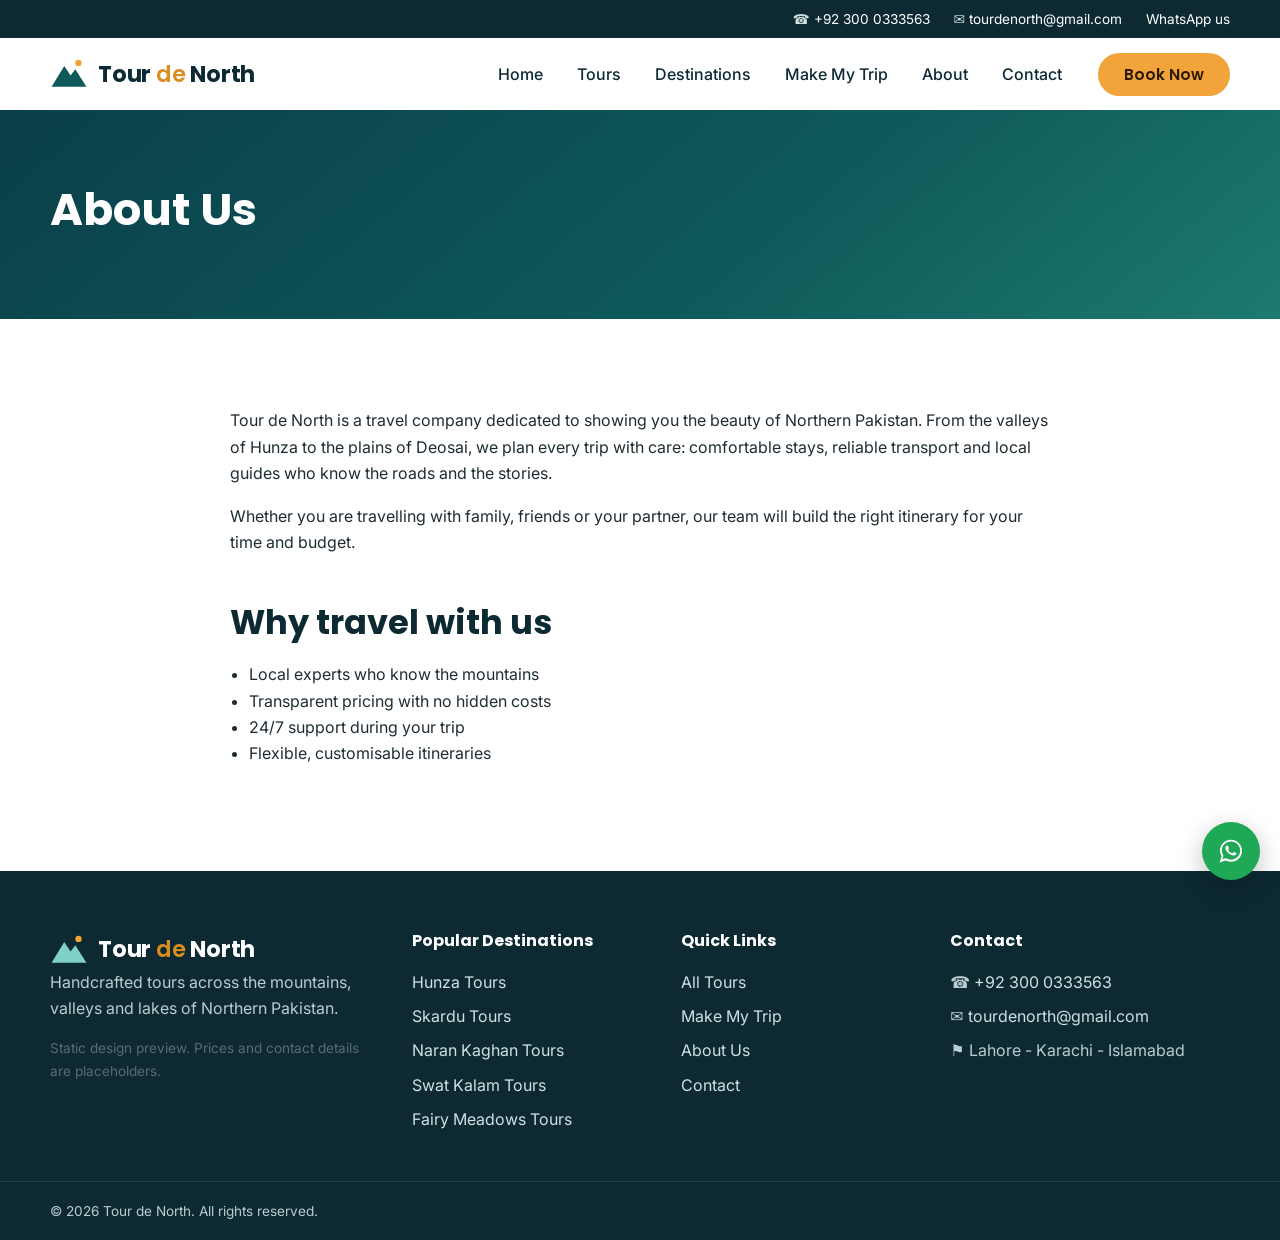
<file: about.html>
<!doctype html>
<html lang="en">
<head>
<meta charset="utf-8">
<meta name="viewport" content="width=device-width, initial-scale=1">
<title>About Us | Tour de North</title>
<meta name="description" content="Tour de North: handcrafted tours across Northern Pakistan.">
<link rel="preconnect" href="https://fonts.googleapis.com">
<link rel="preconnect" href="https://fonts.gstatic.com" crossorigin>
<link rel="stylesheet" href="https://fonts.googleapis.com/css2?family=Inter:wght@400;500;600&family=Poppins:wght@500;600;700&display=swap">
<link rel="stylesheet" href="style.css">
</head>
<body>
<div class="topbar"><div class="container topbar-in">
<span class="topbar-item">&#9742; <a href="tel:+923000000000" data-tel><span data-phone>+92 300 0000000</span></a></span>
<span class="topbar-item hide-sm">&#9993; <a href="mailto:info@example.com" data-email>info@example.com</a></span>
<span class="topbar-item"><a data-wa href="https://wa.me/923000000000" target="_blank" rel="noopener">WhatsApp us</a></span>
</div></div>
<header class="site-header" id="top"><div class="container header-in">
<a class="brand" href="index.html" aria-label="Tour de North"><svg class="brand-mark" viewBox="0 0 48 48" aria-hidden="true"><path d="M2 40 18 14l8 12 6-8 14 22z" fill="currentColor"/><circle cx="36" cy="10" r="4" fill="#f2a33a"/></svg><span class="brand-name">Tour <em>de</em> North</span></a>
<button class="nav-toggle" aria-expanded="false" aria-controls="primary-nav" aria-label="Menu"><span></span><span></span><span></span></button>
<nav class="primary-nav" id="primary-nav" aria-label="Primary">
<ul class="menu">
<li><a href="index.html">Home</a></li>
<li><a href="tours.html">Tours</a></li>
<li><a href="index.html#destinations">Destinations</a></li>
<li><a href="make-my-trip.html">Make My Trip</a></li>
<li><a href="about.html">About</a></li>
<li><a href="contact.html">Contact</a></li>
</ul>
<a class="btn btn-accent nav-cta" href="make-my-trip.html">Book Now</a>
</nav></div></header>

<section class="page-hero"><div class="container"><h1>About Us</h1></div></section>
<main id="main" class="section"><div class="container narrow"><div class="entry">
<p>Tour de North is a travel company dedicated to showing you the beauty of Northern Pakistan. From the valleys of Hunza to the plains of Deosai, we plan every trip with care: comfortable stays, reliable transport and local guides who know the roads and the stories.</p>
<p>Whether you are travelling with family, friends or your partner, our team will build the right itinerary for your time and budget.</p>
<h2>Why travel with us</h2>
<ul><li>Local experts who know the mountains</li><li>Transparent pricing with no hidden costs</li><li>24/7 support during your trip</li><li>Flexible, customisable itineraries</li></ul>
</div></div></main>
<footer class="site-footer">
<div class="container footer-grid">
<div><div class="brand brand-light"><svg class="brand-mark" viewBox="0 0 48 48" aria-hidden="true"><path d="M2 40 18 14l8 12 6-8 14 22z" fill="currentColor"/><circle cx="36" cy="10" r="4" fill="#f2a33a"/></svg><span class="brand-name">Tour <em>de</em> North</span></div>
<p>Handcrafted tours across the mountains, valleys and lakes of Northern Pakistan.</p>
<p class="tdn-small">Static design preview. Prices and contact details are placeholders.</p></div>
<div><h4>Popular Destinations</h4><ul class="flist"><li><a href="tours.html?tour_destination=Hunza">Hunza Tours</a></li><li><a href="tours.html?tour_destination=Skardu">Skardu Tours</a></li><li><a href="tours.html?tour_destination=Naran%20Kaghan">Naran Kaghan Tours</a></li><li><a href="tours.html?tour_destination=Swat%20Kalam">Swat Kalam Tours</a></li><li><a href="tours.html?tour_destination=Fairy%20Meadows">Fairy Meadows Tours</a></li></ul></div>
<div><h4>Quick Links</h4><ul class="flist">
<li><a href="tours.html">All Tours</a></li>
<li><a href="make-my-trip.html">Make My Trip</a></li>
<li><a href="about.html">About Us</a></li>
<li><a href="contact.html">Contact</a></li></ul></div>
<div><h4>Contact</h4><ul class="flist">
<li>&#9742; <a href="tel:+923000000000" data-tel><span data-phone>+92 300 0000000</span></a></li>
<li>&#9993; <a href="mailto:info@example.com" data-email>info@example.com</a></li>
<li>&#9873; Lahore - Karachi - Islamabad</li></ul></div>
</div>
<div class="footer-bar"><div class="container"><span>&copy; 2026 Tour de North. All rights reserved.</span></div></div>
</footer>
<a class="wa-float" data-wa href="https://wa.me/923000000000?text=Hello%20Tour%20de%20North%2C%20I%20need%20help%20planning%20a%20trip." target="_blank" rel="noopener" aria-label="WhatsApp"><svg viewBox="0 0 32 32" width="28" height="28" aria-hidden="true"><path fill="#fff" d="M16 3C9 3 3.4 8.6 3.4 15.5c0 2.4.7 4.7 1.9 6.6L3 29l7.1-2.2c1.8 1 3.8 1.5 5.9 1.5 7 0 12.6-5.6 12.6-12.6S23 3 16 3zm0 22.9c-1.9 0-3.7-.5-5.3-1.5l-.4-.2-4.2 1.3 1.4-4.1-.3-.4c-1.1-1.7-1.7-3.6-1.7-5.6C5.500 9.700 10.200 5.100 16 5.100s10.500 4.700 10.500 10.400S21.800 25.900 16 25.900zm5.800-7.800c-.3-.2-1.900-.9-2.200-1s-.5-.2-.7.200-.8 1-1 1.200-.4.200-.7.100c-1.900-.9-3.100-1.700-4.400-3.800-.3-.6.300-.5.900-1.700.1-.2 0-.4 0-.5l-1-2.300c-.3-.6-.5-.5-.7-.5h-.6c-.2 0-.5.100-.8.400s-1 1-1 2.500 1.100 2.900 1.200 3.100c.2.200 2.100 3.300 5.200 4.600 1.900.8 2.700.9 3.600.8.600-.1 1.900-.8 2.200-1.500s.3-1.400.2-1.500c-.1-.2-.3-.2-.6-.4z"/></svg></a>
<script src="config.js"></script>
<script src="preview.js"></script>
</body>
</html>
</file>
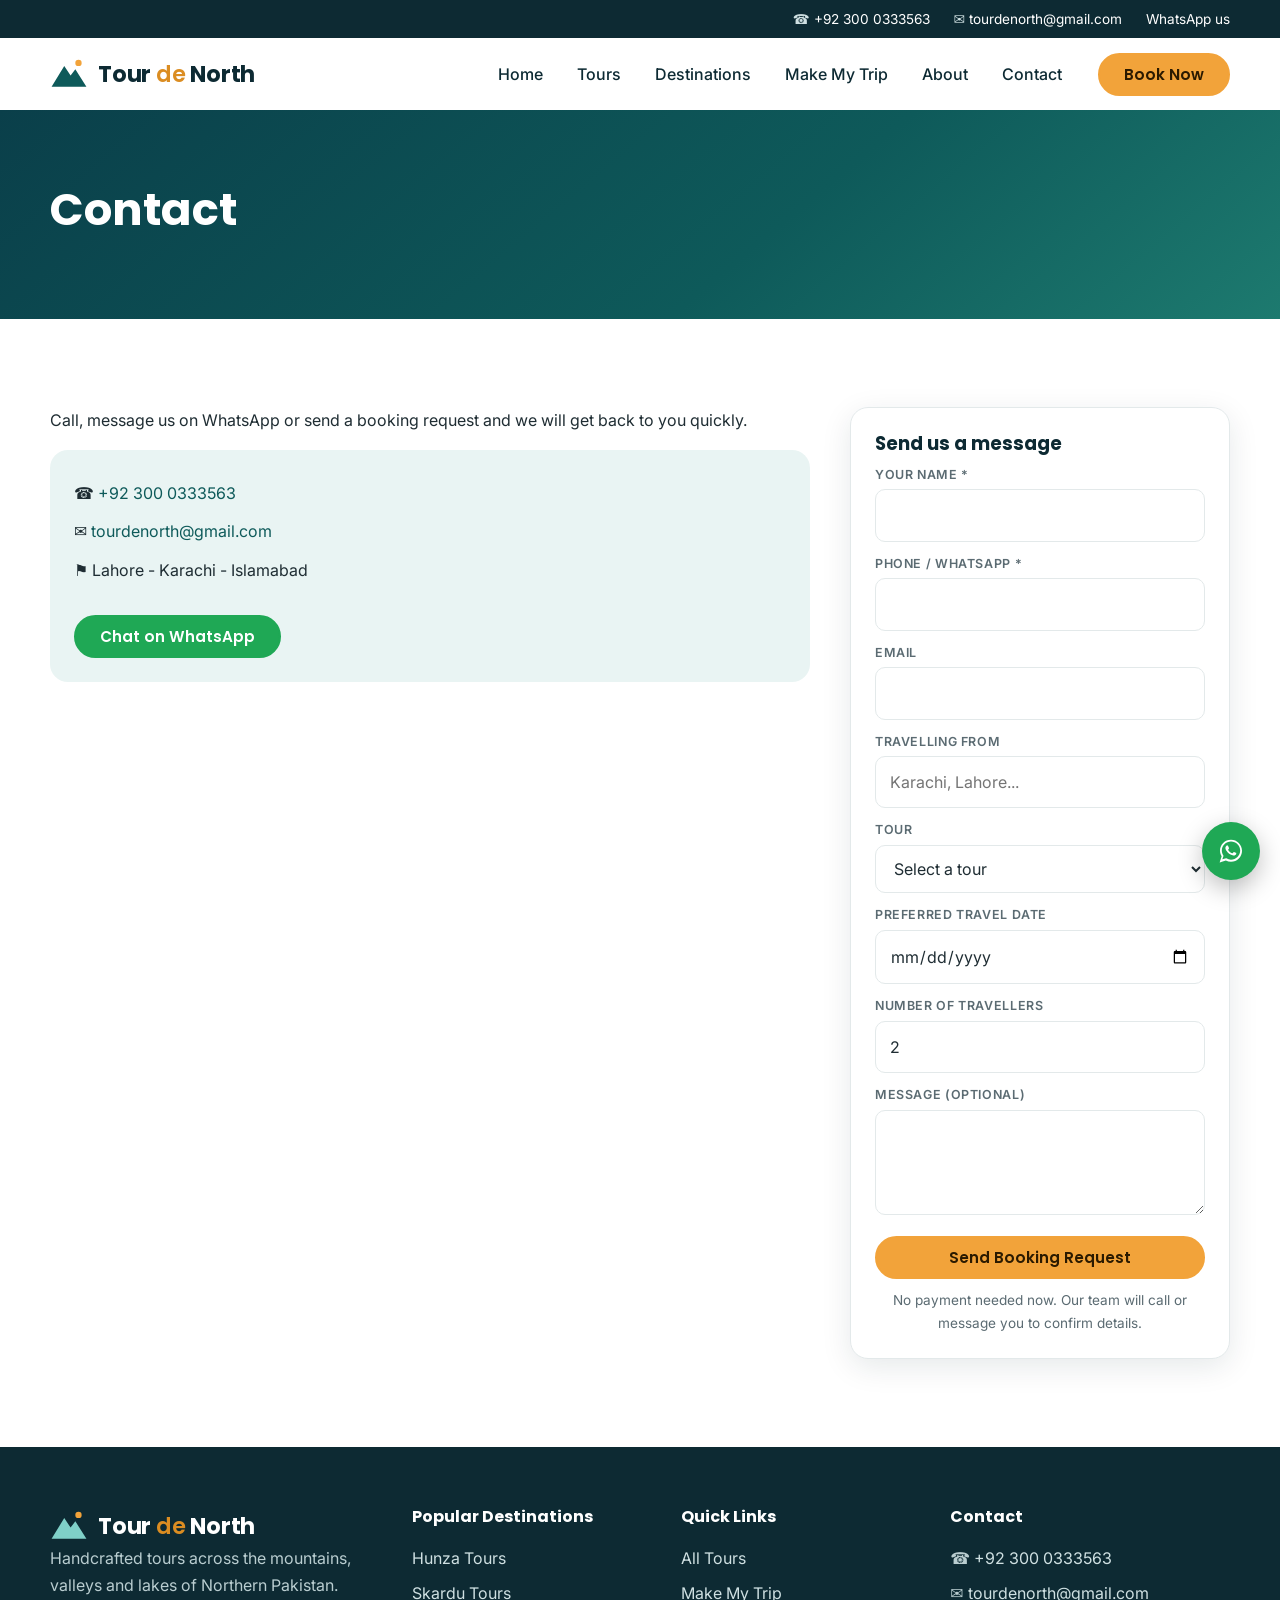
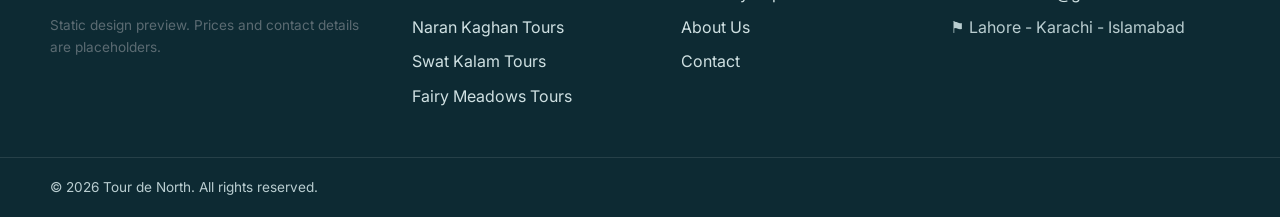
<file: contact.html>
<!doctype html>
<html lang="en">
<head>
<meta charset="utf-8">
<meta name="viewport" content="width=device-width, initial-scale=1">
<title>Contact | Tour de North</title>
<meta name="description" content="Tour de North: handcrafted tours across Northern Pakistan.">
<link rel="preconnect" href="https://fonts.googleapis.com">
<link rel="preconnect" href="https://fonts.gstatic.com" crossorigin>
<link rel="stylesheet" href="https://fonts.googleapis.com/css2?family=Inter:wght@400;500;600&family=Poppins:wght@500;600;700&display=swap">
<link rel="stylesheet" href="style.css">
</head>
<body>
<div class="topbar"><div class="container topbar-in">
<span class="topbar-item">&#9742; <a href="tel:+923000000000" data-tel><span data-phone>+92 300 0000000</span></a></span>
<span class="topbar-item hide-sm">&#9993; <a href="mailto:info@example.com" data-email>info@example.com</a></span>
<span class="topbar-item"><a data-wa href="https://wa.me/923000000000" target="_blank" rel="noopener">WhatsApp us</a></span>
</div></div>
<header class="site-header" id="top"><div class="container header-in">
<a class="brand" href="index.html" aria-label="Tour de North"><svg class="brand-mark" viewBox="0 0 48 48" aria-hidden="true"><path d="M2 40 18 14l8 12 6-8 14 22z" fill="currentColor"/><circle cx="36" cy="10" r="4" fill="#f2a33a"/></svg><span class="brand-name">Tour <em>de</em> North</span></a>
<button class="nav-toggle" aria-expanded="false" aria-controls="primary-nav" aria-label="Menu"><span></span><span></span><span></span></button>
<nav class="primary-nav" id="primary-nav" aria-label="Primary">
<ul class="menu">
<li><a href="index.html">Home</a></li>
<li><a href="tours.html">Tours</a></li>
<li><a href="index.html#destinations">Destinations</a></li>
<li><a href="make-my-trip.html">Make My Trip</a></li>
<li><a href="about.html">About</a></li>
<li><a href="contact.html">Contact</a></li>
</ul>
<a class="btn btn-accent nav-cta" href="make-my-trip.html">Book Now</a>
</nav></div></header>

<section class="page-hero"><div class="container"><h1>Contact</h1></div></section>
<main id="main" class="section"><div class="container tour-layout">
<div class="tour-main"><div class="entry"><p>Call, message us on WhatsApp or send a booking request and we will get back to you quickly.</p></div>
<div class="side-card"><ul class="contact-list">
<li>&#9742; <a href="tel:+923000000000" data-tel><span data-phone>+92 300 0000000</span></a></li>
<li>&#9993; <a href="mailto:info@example.com" data-email>info@example.com</a></li>
<li>&#9873; Lahore - Karachi - Islamabad</li></ul>
<a class="btn btn-wa" data-wa href="https://wa.me/923000000000" target="_blank" rel="noopener">Chat on WhatsApp</a></div></div>
<aside class="tour-side"><div class="book-box"><h3>Send us a message</h3><form class="tdn-form" id="inquiry" name="booking">
<p class="tdn-hp"><label>Do not fill this: <input name="bot-field"></label></p>
<div class="tdn-row">
<label><span>Your name *</span><input type="text" name="name" required autocomplete="name"></label>
<label><span>Phone / WhatsApp *</span><input type="tel" name="phone" required autocomplete="tel"></label>
</div>
<div class="tdn-row">
<label><span>Email</span><input type="email" name="email" autocomplete="email"></label>
<label><span>Travelling from</span><input type="text" name="from" placeholder="Karachi, Lahore..."></label>
</div>
<div class="tdn-row">
<label><span>Tour</span><select name="tour"><option value="">Select a tour</option><option>Hunza Valley Escape</option><option>Skardu and Deosai Adventure</option><option>Naran Kaghan Getaway</option><option>Swat Kalam Retreat</option><option>Fairy Meadows Trek</option><option>Hunza Honeymoon Special</option></select></label>
<label><span>Preferred travel date</span><input type="date" name="date" class="tdn-date"></label>
</div>
<div class="tdn-row">
<label><span>Number of travellers</span><input type="number" name="travellers" min="1" max="100" value="2"></label>
<span></span>
</div>
<label class="tdn-block"><span>Message (optional)</span><textarea name="message" rows="3"></textarea></label>
<button type="submit" class="btn btn-accent btn-block">Send Booking Request</button>
<p class="tdn-small">No payment needed now. Our team will call or message you to confirm details.</p>
</form></div></aside>
</div></main>
<footer class="site-footer">
<div class="container footer-grid">
<div><div class="brand brand-light"><svg class="brand-mark" viewBox="0 0 48 48" aria-hidden="true"><path d="M2 40 18 14l8 12 6-8 14 22z" fill="currentColor"/><circle cx="36" cy="10" r="4" fill="#f2a33a"/></svg><span class="brand-name">Tour <em>de</em> North</span></div>
<p>Handcrafted tours across the mountains, valleys and lakes of Northern Pakistan.</p>
<p class="tdn-small">Static design preview. Prices and contact details are placeholders.</p></div>
<div><h4>Popular Destinations</h4><ul class="flist"><li><a href="tours.html?tour_destination=Hunza">Hunza Tours</a></li><li><a href="tours.html?tour_destination=Skardu">Skardu Tours</a></li><li><a href="tours.html?tour_destination=Naran%20Kaghan">Naran Kaghan Tours</a></li><li><a href="tours.html?tour_destination=Swat%20Kalam">Swat Kalam Tours</a></li><li><a href="tours.html?tour_destination=Fairy%20Meadows">Fairy Meadows Tours</a></li></ul></div>
<div><h4>Quick Links</h4><ul class="flist">
<li><a href="tours.html">All Tours</a></li>
<li><a href="make-my-trip.html">Make My Trip</a></li>
<li><a href="about.html">About Us</a></li>
<li><a href="contact.html">Contact</a></li></ul></div>
<div><h4>Contact</h4><ul class="flist">
<li>&#9742; <a href="tel:+923000000000" data-tel><span data-phone>+92 300 0000000</span></a></li>
<li>&#9993; <a href="mailto:info@example.com" data-email>info@example.com</a></li>
<li>&#9873; Lahore - Karachi - Islamabad</li></ul></div>
</div>
<div class="footer-bar"><div class="container"><span>&copy; 2026 Tour de North. All rights reserved.</span></div></div>
</footer>
<a class="wa-float" data-wa href="https://wa.me/923000000000?text=Hello%20Tour%20de%20North%2C%20I%20need%20help%20planning%20a%20trip." target="_blank" rel="noopener" aria-label="WhatsApp"><svg viewBox="0 0 32 32" width="28" height="28" aria-hidden="true"><path fill="#fff" d="M16 3C9 3 3.4 8.6 3.4 15.5c0 2.4.7 4.7 1.9 6.6L3 29l7.1-2.2c1.8 1 3.8 1.5 5.9 1.5 7 0 12.6-5.6 12.6-12.6S23 3 16 3zm0 22.9c-1.9 0-3.7-.5-5.3-1.5l-.4-.2-4.2 1.3 1.4-4.1-.3-.4c-1.1-1.7-1.7-3.6-1.7-5.6C5.500 9.700 10.200 5.100 16 5.100s10.500 4.700 10.500 10.400S21.800 25.900 16 25.900zm5.800-7.800c-.3-.2-1.900-.9-2.200-1s-.5-.2-.7.200-.8 1-1 1.200-.4.200-.7.100c-1.900-.9-3.100-1.700-4.400-3.800-.3-.6.300-.5.900-1.700.1-.2 0-.4 0-.5l-1-2.300c-.3-.6-.5-.5-.7-.5h-.6c-.2 0-.5.100-.8.400s-1 1-1 2.500 1.100 2.900 1.200 3.100c.2.200 2.100 3.300 5.200 4.600 1.900.8 2.700.9 3.600.8.600-.1 1.900-.8 2.200-1.500s.3-1.400.2-1.500c-.1-.2-.3-.2-.6-.4z"/></svg></a>
<script src="config.js"></script>
<script src="preview.js"></script>
<script src="form-handler.js"></script>
</body>
</html>
</file>
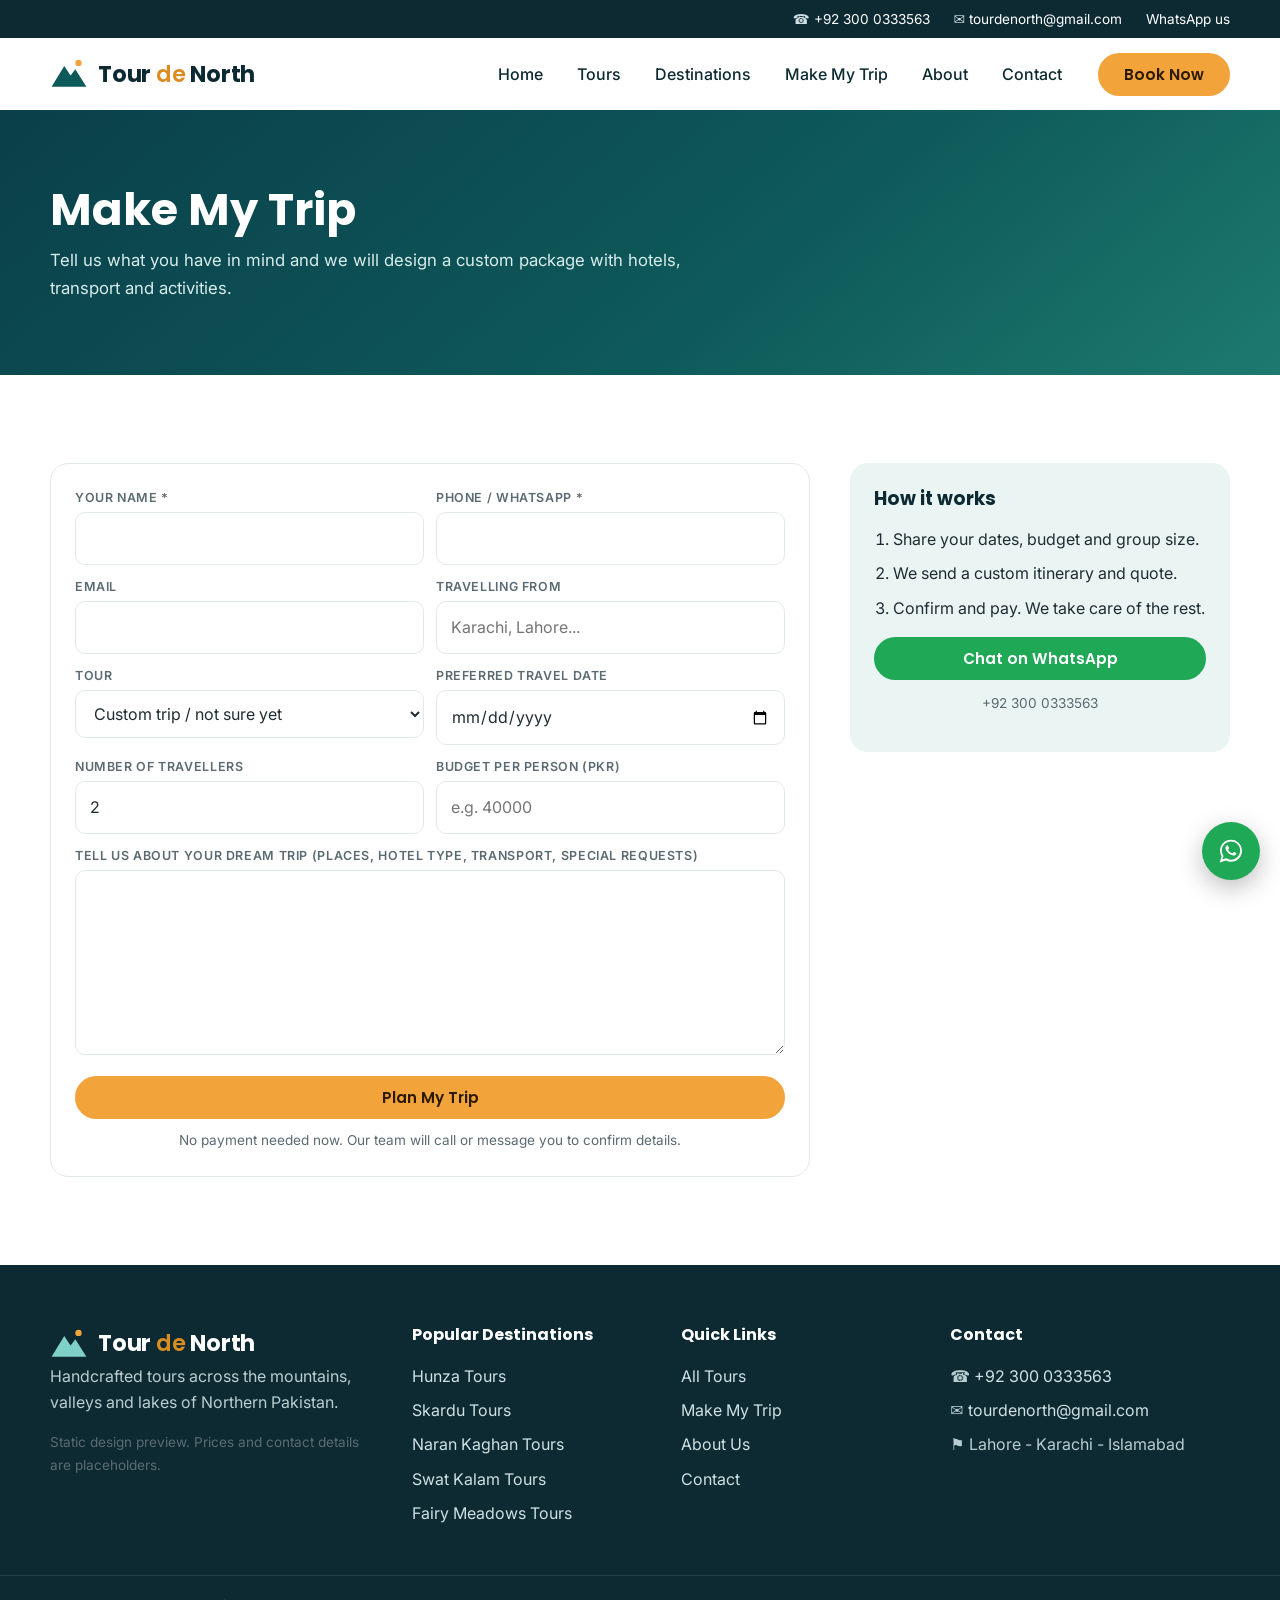
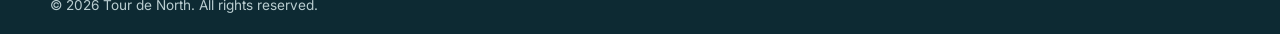
<file: make-my-trip.html>
<!doctype html>
<html lang="en">
<head>
<meta charset="utf-8">
<meta name="viewport" content="width=device-width, initial-scale=1">
<title>Make My Trip | Tour de North</title>
<meta name="description" content="Tour de North: handcrafted tours across Northern Pakistan.">
<link rel="preconnect" href="https://fonts.googleapis.com">
<link rel="preconnect" href="https://fonts.gstatic.com" crossorigin>
<link rel="stylesheet" href="https://fonts.googleapis.com/css2?family=Inter:wght@400;500;600&family=Poppins:wght@500;600;700&display=swap">
<link rel="stylesheet" href="style.css">
</head>
<body>
<div class="topbar"><div class="container topbar-in">
<span class="topbar-item">&#9742; <a href="tel:+923000000000" data-tel><span data-phone>+92 300 0000000</span></a></span>
<span class="topbar-item hide-sm">&#9993; <a href="mailto:info@example.com" data-email>info@example.com</a></span>
<span class="topbar-item"><a data-wa href="https://wa.me/923000000000" target="_blank" rel="noopener">WhatsApp us</a></span>
</div></div>
<header class="site-header" id="top"><div class="container header-in">
<a class="brand" href="index.html" aria-label="Tour de North"><svg class="brand-mark" viewBox="0 0 48 48" aria-hidden="true"><path d="M2 40 18 14l8 12 6-8 14 22z" fill="currentColor"/><circle cx="36" cy="10" r="4" fill="#f2a33a"/></svg><span class="brand-name">Tour <em>de</em> North</span></a>
<button class="nav-toggle" aria-expanded="false" aria-controls="primary-nav" aria-label="Menu"><span></span><span></span><span></span></button>
<nav class="primary-nav" id="primary-nav" aria-label="Primary">
<ul class="menu">
<li><a href="index.html">Home</a></li>
<li><a href="tours.html">Tours</a></li>
<li><a href="index.html#destinations">Destinations</a></li>
<li><a href="make-my-trip.html">Make My Trip</a></li>
<li><a href="about.html">About</a></li>
<li><a href="contact.html">Contact</a></li>
</ul>
<a class="btn btn-accent nav-cta" href="make-my-trip.html">Book Now</a>
</nav></div></header>

<section class="page-hero"><div class="container"><h1>Make My Trip</h1><p class="lead">Tell us what you have in mind and we will design a custom package with hotels, transport and activities.</p></div></section>
<main id="main" class="section"><div class="container tour-layout">
<div class="tour-main"><div class="book-box flat"><form class="tdn-form" id="inquiry" name="booking">
<p class="tdn-hp"><label>Do not fill this: <input name="bot-field"></label></p>
<div class="tdn-row">
<label><span>Your name *</span><input type="text" name="name" required autocomplete="name"></label>
<label><span>Phone / WhatsApp *</span><input type="tel" name="phone" required autocomplete="tel"></label>
</div>
<div class="tdn-row">
<label><span>Email</span><input type="email" name="email" autocomplete="email"></label>
<label><span>Travelling from</span><input type="text" name="from" placeholder="Karachi, Lahore..."></label>
</div>
<div class="tdn-row">
<label><span>Tour</span><select name="tour"><option value="">Custom trip / not sure yet</option><option>Hunza Valley Escape</option><option>Skardu and Deosai Adventure</option><option>Naran Kaghan Getaway</option><option>Swat Kalam Retreat</option><option>Fairy Meadows Trek</option><option>Hunza Honeymoon Special</option></select></label>
<label><span>Preferred travel date</span><input type="date" name="date" class="tdn-date"></label>
</div>
<div class="tdn-row">
<label><span>Number of travellers</span><input type="number" name="travellers" min="1" max="100" value="2"></label>
<label><span>Budget per person (PKR)</span><input type="number" name="budget" min="0" step="1000" placeholder="e.g. 40000"></label>
</div>
<label class="tdn-block"><span>Tell us about your dream trip (places, hotel type, transport, special requests)</span><textarea name="message" rows="6"></textarea></label>
<button type="submit" class="btn btn-accent btn-block">Plan My Trip</button>
<p class="tdn-small">No payment needed now. Our team will call or message you to confirm details.</p>
</form></div></div>
<aside class="tour-side"><div class="side-card">
<h3>How it works</h3>
<ol class="steps"><li>Share your dates, budget and group size.</li><li>We send a custom itinerary and quote.</li><li>Confirm and pay. We take care of the rest.</li></ol>
<a class="btn btn-wa btn-block" data-wa href="https://wa.me/923000000000?text=Hello%20Tour%20de%20North%2C%20I%20want%20a%20custom%20trip." target="_blank" rel="noopener">Chat on WhatsApp</a>
<p class="tdn-small center mt-s"><span data-phone>+92 300 0000000</span></p>
</div></aside>
</div></main>
<footer class="site-footer">
<div class="container footer-grid">
<div><div class="brand brand-light"><svg class="brand-mark" viewBox="0 0 48 48" aria-hidden="true"><path d="M2 40 18 14l8 12 6-8 14 22z" fill="currentColor"/><circle cx="36" cy="10" r="4" fill="#f2a33a"/></svg><span class="brand-name">Tour <em>de</em> North</span></div>
<p>Handcrafted tours across the mountains, valleys and lakes of Northern Pakistan.</p>
<p class="tdn-small">Static design preview. Prices and contact details are placeholders.</p></div>
<div><h4>Popular Destinations</h4><ul class="flist"><li><a href="tours.html?tour_destination=Hunza">Hunza Tours</a></li><li><a href="tours.html?tour_destination=Skardu">Skardu Tours</a></li><li><a href="tours.html?tour_destination=Naran%20Kaghan">Naran Kaghan Tours</a></li><li><a href="tours.html?tour_destination=Swat%20Kalam">Swat Kalam Tours</a></li><li><a href="tours.html?tour_destination=Fairy%20Meadows">Fairy Meadows Tours</a></li></ul></div>
<div><h4>Quick Links</h4><ul class="flist">
<li><a href="tours.html">All Tours</a></li>
<li><a href="make-my-trip.html">Make My Trip</a></li>
<li><a href="about.html">About Us</a></li>
<li><a href="contact.html">Contact</a></li></ul></div>
<div><h4>Contact</h4><ul class="flist">
<li>&#9742; <a href="tel:+923000000000" data-tel><span data-phone>+92 300 0000000</span></a></li>
<li>&#9993; <a href="mailto:info@example.com" data-email>info@example.com</a></li>
<li>&#9873; Lahore - Karachi - Islamabad</li></ul></div>
</div>
<div class="footer-bar"><div class="container"><span>&copy; 2026 Tour de North. All rights reserved.</span></div></div>
</footer>
<a class="wa-float" data-wa href="https://wa.me/923000000000?text=Hello%20Tour%20de%20North%2C%20I%20need%20help%20planning%20a%20trip." target="_blank" rel="noopener" aria-label="WhatsApp"><svg viewBox="0 0 32 32" width="28" height="28" aria-hidden="true"><path fill="#fff" d="M16 3C9 3 3.4 8.6 3.4 15.5c0 2.4.7 4.7 1.9 6.6L3 29l7.1-2.2c1.8 1 3.8 1.5 5.9 1.5 7 0 12.6-5.6 12.6-12.6S23 3 16 3zm0 22.9c-1.9 0-3.7-.5-5.3-1.5l-.4-.2-4.2 1.3 1.4-4.1-.3-.4c-1.1-1.7-1.7-3.6-1.7-5.6C5.500 9.700 10.200 5.100 16 5.100s10.500 4.700 10.500 10.400S21.800 25.900 16 25.900zm5.800-7.800c-.3-.2-1.900-.9-2.200-1s-.5-.2-.7.200-.8 1-1 1.200-.4.200-.7.100c-1.900-.9-3.100-1.700-4.400-3.800-.3-.6.300-.5.900-1.700.1-.2 0-.4 0-.5l-1-2.300c-.3-.6-.5-.5-.7-.5h-.6c-.2 0-.5.100-.8.400s-1 1-1 2.500 1.100 2.900 1.200 3.100c.2.200 2.100 3.300 5.200 4.600 1.900.8 2.700.9 3.600.8.600-.1 1.900-.8 2.200-1.500s.3-1.400.2-1.500c-.1-.2-.3-.2-.6-.4z"/></svg></a>
<script src="config.js"></script>
<script src="preview.js"></script>
<script src="form-handler.js"></script>
</body>
</html>
</file>
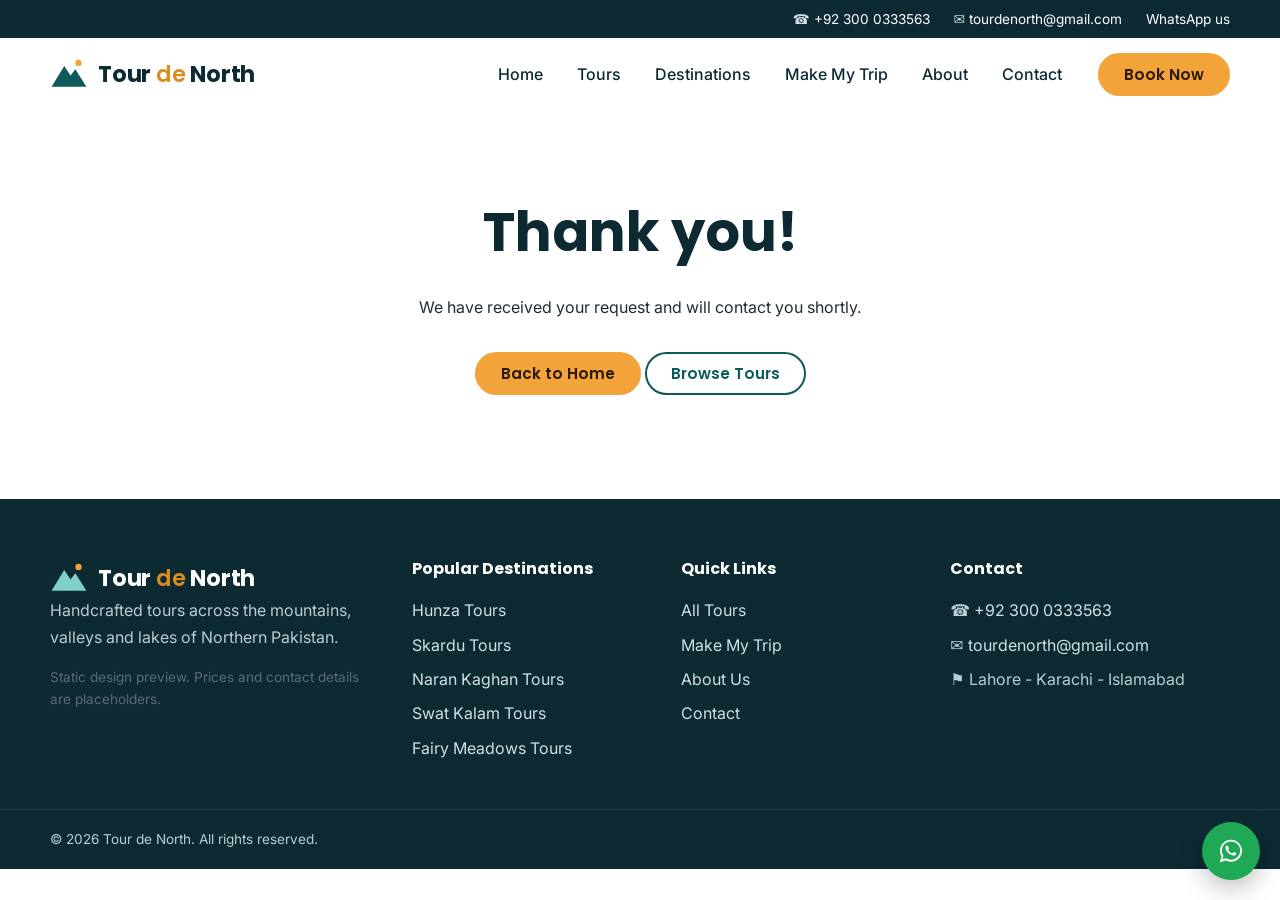
<file: thanks.html>
<!doctype html>
<html lang="en">
<head>
<meta charset="utf-8">
<meta name="viewport" content="width=device-width, initial-scale=1">
<title>Thank you | Tour de North</title>
<meta name="description" content="Tour de North: handcrafted tours across Northern Pakistan.">
<link rel="preconnect" href="https://fonts.googleapis.com">
<link rel="preconnect" href="https://fonts.gstatic.com" crossorigin>
<link rel="stylesheet" href="https://fonts.googleapis.com/css2?family=Inter:wght@400;500;600&family=Poppins:wght@500;600;700&display=swap">
<link rel="stylesheet" href="style.css">
</head>
<body>
<div class="topbar"><div class="container topbar-in">
<span class="topbar-item">&#9742; <a href="tel:+923000000000" data-tel><span data-phone>+92 300 0000000</span></a></span>
<span class="topbar-item hide-sm">&#9993; <a href="mailto:info@example.com" data-email>info@example.com</a></span>
<span class="topbar-item"><a data-wa href="https://wa.me/923000000000" target="_blank" rel="noopener">WhatsApp us</a></span>
</div></div>
<header class="site-header" id="top"><div class="container header-in">
<a class="brand" href="index.html" aria-label="Tour de North"><svg class="brand-mark" viewBox="0 0 48 48" aria-hidden="true"><path d="M2 40 18 14l8 12 6-8 14 22z" fill="currentColor"/><circle cx="36" cy="10" r="4" fill="#f2a33a"/></svg><span class="brand-name">Tour <em>de</em> North</span></a>
<button class="nav-toggle" aria-expanded="false" aria-controls="primary-nav" aria-label="Menu"><span></span><span></span><span></span></button>
<nav class="primary-nav" id="primary-nav" aria-label="Primary">
<ul class="menu">
<li><a href="index.html">Home</a></li>
<li><a href="tours.html">Tours</a></li>
<li><a href="index.html#destinations">Destinations</a></li>
<li><a href="make-my-trip.html">Make My Trip</a></li>
<li><a href="about.html">About</a></li>
<li><a href="contact.html">Contact</a></li>
</ul>
<a class="btn btn-accent nav-cta" href="make-my-trip.html">Book Now</a>
</nav></div></header>

<main id="main" class="section"><div class="container narrow center">
<h1>Thank you!</h1>
<p>We have received your request and will contact you shortly.</p>
<p class="mt"><a class="btn btn-accent" href="index.html">Back to Home</a> <a class="btn btn-outline" href="tours.html">Browse Tours</a></p>
</div></main>
<footer class="site-footer">
<div class="container footer-grid">
<div><div class="brand brand-light"><svg class="brand-mark" viewBox="0 0 48 48" aria-hidden="true"><path d="M2 40 18 14l8 12 6-8 14 22z" fill="currentColor"/><circle cx="36" cy="10" r="4" fill="#f2a33a"/></svg><span class="brand-name">Tour <em>de</em> North</span></div>
<p>Handcrafted tours across the mountains, valleys and lakes of Northern Pakistan.</p>
<p class="tdn-small">Static design preview. Prices and contact details are placeholders.</p></div>
<div><h4>Popular Destinations</h4><ul class="flist"><li><a href="tours.html?tour_destination=Hunza">Hunza Tours</a></li><li><a href="tours.html?tour_destination=Skardu">Skardu Tours</a></li><li><a href="tours.html?tour_destination=Naran%20Kaghan">Naran Kaghan Tours</a></li><li><a href="tours.html?tour_destination=Swat%20Kalam">Swat Kalam Tours</a></li><li><a href="tours.html?tour_destination=Fairy%20Meadows">Fairy Meadows Tours</a></li></ul></div>
<div><h4>Quick Links</h4><ul class="flist">
<li><a href="tours.html">All Tours</a></li>
<li><a href="make-my-trip.html">Make My Trip</a></li>
<li><a href="about.html">About Us</a></li>
<li><a href="contact.html">Contact</a></li></ul></div>
<div><h4>Contact</h4><ul class="flist">
<li>&#9742; <a href="tel:+923000000000" data-tel><span data-phone>+92 300 0000000</span></a></li>
<li>&#9993; <a href="mailto:info@example.com" data-email>info@example.com</a></li>
<li>&#9873; Lahore - Karachi - Islamabad</li></ul></div>
</div>
<div class="footer-bar"><div class="container"><span>&copy; 2026 Tour de North. All rights reserved.</span></div></div>
</footer>
<a class="wa-float" data-wa href="https://wa.me/923000000000?text=Hello%20Tour%20de%20North%2C%20I%20need%20help%20planning%20a%20trip." target="_blank" rel="noopener" aria-label="WhatsApp"><svg viewBox="0 0 32 32" width="28" height="28" aria-hidden="true"><path fill="#fff" d="M16 3C9 3 3.4 8.6 3.4 15.5c0 2.4.7 4.7 1.9 6.6L3 29l7.1-2.2c1.8 1 3.8 1.5 5.9 1.5 7 0 12.6-5.6 12.6-12.6S23 3 16 3zm0 22.9c-1.9 0-3.7-.5-5.3-1.5l-.4-.2-4.2 1.3 1.4-4.1-.3-.4c-1.1-1.7-1.7-3.6-1.7-5.6C5.500 9.700 10.200 5.100 16 5.100s10.500 4.700 10.500 10.400S21.800 25.900 16 25.900zm5.800-7.800c-.3-.2-1.900-.9-2.200-1s-.5-.2-.7.200-.8 1-1 1.200-.4.200-.7.100c-1.900-.9-3.100-1.700-4.400-3.800-.3-.6.300-.5.900-1.700.1-.2 0-.4 0-.5l-1-2.300c-.3-.6-.5-.5-.7-.5h-.6c-.2 0-.5.100-.8.400s-1 1-1 2.500 1.100 2.900 1.200 3.100c.2.200 2.100 3.300 5.200 4.600 1.900.8 2.700.9 3.600.8.600-.1 1.900-.8 2.200-1.500s.3-1.400.2-1.500c-.1-.2-.3-.2-.6-.4z"/></svg></a>
<script src="config.js"></script>
<script src="preview.js"></script>
</body>
</html>
</file>
<file: style.css>
/*
Theme Name: Tour de North
Theme URI: https://example.com/tour-de-north
Author: Tour de North
Description: Travel and tour booking theme for Northern Pakistan tours. Includes a Tours manager, destinations, booking inquiries, and a Make My Trip custom request form.
Version: 1.0.0
Requires at least: 6.0
Tested up to: 6.7
Requires PHP: 7.4
License: GNU General Public License v2 or later
License URI: https://www.gnu.org/licenses/gpl-2.0.html
Text Domain: tour-de-north
*/

:root {
	--ink: #0d2a33;
	--pine: #0e5a5a;
	--pine-d: #0a4343;
	--sky: #e9f4f3;
	--sand: #faf6ef;
	--amber: #f2a33a;
	--amber-d: #db8d22;
	--text: #1f2d33;
	--muted: #5b6b72;
	--line: #e3e9ea;
	--white: #fff;
	--wa: #1fa855;
	--radius: 14px;
	--shadow: 0 8px 30px rgba(13, 42, 51, .10);
	--font-head: 'Poppins', system-ui, sans-serif;
	--font-body: 'Inter', system-ui, -apple-system, 'Segoe UI', sans-serif;
}

*, *::before, *::after { box-sizing: border-box; }
html { scroll-behavior: smooth; }
body {
	margin: 0;
	font-family: var(--font-body);
	font-size: 16px;
	line-height: 1.65;
	color: var(--text);
	background: var(--white);
	-webkit-font-smoothing: antialiased;
}
img { max-width: 100%; height: auto; display: block; }
a { color: var(--pine); text-decoration: none; }
a:hover { color: var(--amber-d); }
h1, h2, h3, h4 { font-family: var(--font-head); color: var(--ink); line-height: 1.25; margin: 0 0 .5em; }
h1 { font-size: clamp(2rem, 5vw, 3.4rem); }
h2 { font-size: clamp(1.5rem, 3vw, 2.1rem); }
h3 { font-size: 1.15rem; }
p { margin: 0 0 1em; }
ul, ol { padding-left: 1.2em; }

.container { width: min(1180px, 100% - 40px); margin-inline: auto; }
.container.narrow { width: min(820px, 100% - 40px); }
.center { text-align: center; }
.mt { margin-top: 32px; }
.mt-s { margin-top: 12px; }
.tdn-small { font-size: .85rem; color: var(--muted); }
.hide-sm { display: inline; }

/* ---------- Buttons ---------- */
.btn {
	display: inline-block;
	padding: 12px 24px;
	border: 2px solid var(--pine);
	border-radius: 999px;
	background: var(--pine);
	color: #fff;
	font: 600 .95rem/1 var(--font-head);
	cursor: pointer;
	transition: transform .15s, background .2s, color .2s, box-shadow .2s;
	text-align: center;
}
.btn:hover { background: var(--pine-d); border-color: var(--pine-d); color: #fff; transform: translateY(-1px); }
.btn-accent { background: var(--amber); border-color: var(--amber); color: #2b1a00; }
.btn-accent:hover { background: var(--amber-d); border-color: var(--amber-d); color: #2b1a00; }
.btn-outline { background: transparent; color: var(--pine); }
.btn-outline:hover { background: var(--pine); color: #fff; }
.btn-wa { background: var(--wa); border-color: var(--wa); margin-top: 10px; }
.btn-wa:hover { background: #17893f; border-color: #17893f; }
.btn-sm { padding: 9px 18px; font-size: .85rem; }
.btn-lg { padding: 16px 34px; font-size: 1.05rem; }
.btn-block { display: block; width: 100%; }

/* ---------- Top bar ---------- */
.topbar { background: var(--ink); color: #cfe0e2; font-size: .85rem; }
.topbar a { color: #fff; }
.topbar-in { display: flex; gap: 24px; justify-content: flex-end; padding: 8px 0; flex-wrap: wrap; }

/* ---------- Header ---------- */
.site-header { position: sticky; top: 0; z-index: 50; background: #fff; transition: box-shadow .2s; }
.site-header.scrolled { box-shadow: 0 4px 20px rgba(13, 42, 51, .12); }
.header-in { display: flex; align-items: center; justify-content: space-between; min-height: 72px; gap: 20px; }
.brand { display: flex; align-items: center; gap: 10px; color: var(--ink); }
.brand:hover { color: var(--ink); }
.brand-mark { width: 38px; height: 38px; color: var(--pine); }
.brand-name { font: 700 1.4rem/1 var(--font-head); letter-spacing: -.01em; }
.brand-name em { font-style: normal; color: var(--amber-d); font-weight: 600; }
.brand-light, .brand-light:hover { color: #fff; }
.brand-light .brand-mark { color: #7fd0c8; }
.custom-logo { max-height: 56px; width: auto; }

.primary-nav { display: flex; align-items: center; gap: 22px; }
.primary-nav .menu { list-style: none; margin: 0; padding: 0; display: flex; gap: 6px; }
.primary-nav .menu a { display: block; padding: 10px 14px; color: var(--ink); font-weight: 500; border-radius: 8px; }
.primary-nav .menu a:hover,
.primary-nav .menu .current-menu-item > a { color: var(--pine); background: var(--sky); }
.primary-nav .menu li { position: relative; }
.primary-nav .sub-menu { display: none; position: absolute; left: 0; top: 100%; min-width: 220px; background: #fff; box-shadow: var(--shadow); border-radius: 10px; list-style: none; margin: 0; padding: 8px; }
.primary-nav .menu li:hover > .sub-menu { display: block; }

.nav-toggle { display: none; background: none; border: 0; width: 44px; height: 44px; cursor: pointer; padding: 10px; }
.nav-toggle span { display: block; height: 2px; background: var(--ink); margin: 6px 0; transition: transform .2s, opacity .2s; }
.nav-toggle.open span:nth-child(1) { transform: translateY(8px) rotate(45deg); }
.nav-toggle.open span:nth-child(2) { opacity: 0; }
.nav-toggle.open span:nth-child(3) { transform: translateY(-8px) rotate(-45deg); }

/* ---------- Hero ---------- */
.hero {
	position: relative;
	overflow: hidden;
	color: #fff;
	background: linear-gradient(160deg, #0a3f4a 0%, #0e5a5a 55%, #1d7a6f 100%) center / cover no-repeat;
	padding: clamp(56px, 10vw, 120px) 0 clamp(48px, 8vw, 90px);
}
.hero-art { position: absolute; inset: auto 0 0 0; width: 100%; height: 70%; pointer-events: none; }
.hero-in { position: relative; z-index: 1; }
.hero h1 { color: #fff; max-width: 15em; margin-bottom: .4em; }
.hero-text { font-size: 1.15rem; max-width: 36em; color: #d9ecec; }
.eyebrow { display: inline-block; font: 600 .8rem/1 var(--font-head); letter-spacing: .14em; text-transform: uppercase; color: var(--amber); margin-bottom: 14px; }
.eyebrow.dark { color: var(--amber-d); }

.hero-search {
	display: grid;
	grid-template-columns: 1fr 1fr auto;
	gap: 14px;
	align-items: end;
	background: #fff;
	padding: 18px;
	border-radius: 18px;
	box-shadow: var(--shadow);
	max-width: 760px;
	margin: 32px 0 22px;
}
.hero-search label span,
.filters label span,
.tdn-form label span { display: block; font-size: .78rem; font-weight: 600; color: var(--muted); margin-bottom: 4px; text-transform: uppercase; letter-spacing: .05em; }
.hero-search select { width: 100%; }
.hero-search .btn { padding: 14px 28px; }
.hero-badges { list-style: none; display: flex; gap: 22px; flex-wrap: wrap; padding: 0; margin: 0; color: #d9ecec; font-size: .92rem; }

/* ---------- Sections ---------- */
.section { padding: clamp(48px, 7vw, 88px) 0; }
.section-alt { background: var(--sand); }
.section-dark { background: var(--ink); color: #cfe0e2; }
.section-head { max-width: 640px; margin: 0 auto 44px; text-align: center; }
.section-head p { color: var(--muted); }
.section-head.light h2 { color: #fff; }

.grid { display: grid; gap: 26px; }
.grid-3 { grid-template-columns: repeat(3, 1fr); }
.grid-4 { grid-template-columns: repeat(4, 1fr); }

/* ---------- Cards ---------- */
.card { background: #fff; border-radius: var(--radius); overflow: hidden; box-shadow: var(--shadow); display: flex; flex-direction: column; transition: transform .2s, box-shadow .2s; }
.card:hover { transform: translateY(-4px); box-shadow: 0 14px 36px rgba(13, 42, 51, .16); }
.card-media { position: relative; display: block; aspect-ratio: 7 / 4.8; overflow: hidden; background: #0e5a5a; }
.card-media img { width: 100%; height: 100%; object-fit: cover; transition: transform .5s; }
.card:hover .card-media img { transform: scale(1.06); }
.ph { position: absolute; inset: 0; background: linear-gradient(150deg, #0a3f4a, #1d7a6f 70%, #3fa38f); }
.ph svg { position: absolute; inset: auto 0 0 0; width: 100%; height: 100%; }
.chip { display: inline-block; background: var(--amber); color: #2b1a00; font: 600 .75rem/1 var(--font-head); padding: 7px 12px; border-radius: 999px; }
.chip-float { position: absolute; left: 14px; top: 14px; }
.card-body { padding: 20px; display: flex; flex-direction: column; flex: 1; }
.card-title { font-size: 1.12rem; margin-bottom: 8px; }
.card-title a { color: var(--ink); }
.card-title a:hover { color: var(--pine); }
.card-text { color: var(--muted); font-size: .93rem; }
.card-meta { display: flex; gap: 16px; flex-wrap: wrap; font-size: .85rem; color: var(--muted); margin-bottom: 16px; }
.card-foot { margin-top: auto; display: flex; align-items: center; justify-content: space-between; gap: 10px; padding-top: 14px; border-top: 1px solid var(--line); }
.price small { display: block; font-size: .72rem; text-transform: uppercase; letter-spacing: .06em; color: var(--muted); }
.price strong { font: 700 1.25rem/1.2 var(--font-head); color: var(--pine); }

/* ---------- Destinations ---------- */
.dest-grid { display: flex; flex-wrap: wrap; justify-content: center; gap: 26px; }
.dest-grid .dest { flex: 0 1 calc((100% - 78px) / 4); }
.dest { position: relative; display: flex; flex-direction: column; justify-content: flex-end; min-height: 190px; padding: 20px; border-radius: var(--radius); color: #fff; overflow: hidden; transition: transform .2s; }
.dest:hover { transform: translateY(-4px); color: #fff; }
.dest::after { content: ''; position: absolute; inset: 0; background: linear-gradient(180deg, transparent 30%, rgba(8, 30, 38, .65)); }
.dest > * { position: relative; z-index: 1; }
.dest-name { font: 600 1.2rem/1.2 var(--font-head); }
.dest-count { font-size: .85rem; opacity: .85; }
.dest-1 { background: linear-gradient(140deg, #0e5a5a, #3fa38f); }
.dest-2 { background: linear-gradient(140deg, #234e70, #5b9bd1); }
.dest-3 { background: linear-gradient(140deg, #7a4b1c, #e0a050); }
.dest-4 { background: linear-gradient(140deg, #3b5d2a, #8bbf5c); }
.dest-5 { background: linear-gradient(140deg, #5a2f6b, #b07ac4); }
.dest-6 { background: linear-gradient(140deg, #8c2f39, #e27a7a); }

/* ---------- Features / services ---------- */
.feature { text-align: center; padding: 28px 20px; border: 1px solid var(--line); border-radius: var(--radius); background: #fff; }
.feature .ico { display: grid; place-items: center; width: 64px; height: 64px; margin: 0 auto 14px; font-size: 1.8rem; background: var(--sky); border-radius: 50%; }
.feature p { color: var(--muted); font-size: .93rem; margin: 0; }
.services { list-style: none; padding: 0; margin: 0; display: grid; grid-template-columns: repeat(4, 1fr); gap: 16px; }
.services li { padding: 18px 20px; border: 1px solid rgba(255, 255, 255, .15); border-radius: 12px; font-weight: 500; color: #fff; background: rgba(255, 255, 255, .04); }
.services li::before { content: '\2713'; color: var(--amber); margin-right: 10px; font-weight: 700; }

/* ---------- Rates table ---------- */
.table-wrap { overflow-x: auto; border-radius: var(--radius); box-shadow: var(--shadow); }
.rates { width: 100%; border-collapse: collapse; background: #fff; min-width: 560px; }
.rates th { background: var(--pine); color: #fff; text-align: left; padding: 14px 18px; font: 600 .85rem/1 var(--font-head); text-transform: uppercase; letter-spacing: .05em; }
.rates td { padding: 14px 18px; border-bottom: 1px solid var(--line); }
.rates tr:last-child td { border-bottom: 0; }
.rates tbody tr:hover { background: var(--sky); }
.rates td a:not(.btn) { font-weight: 600; color: var(--ink); }

/* ---------- CTA ---------- */
.cta { background: linear-gradient(120deg, var(--pine), #17806f); color: #fff; padding: 56px 0; }
.cta h2 { color: #fff; margin-bottom: .3em; }
.cta p { margin: 0; color: #d9ecec; }
.cta-in { display: flex; align-items: center; justify-content: space-between; gap: 30px; flex-wrap: wrap; }

/* ---------- FAQ ---------- */
.faq { border: 1px solid var(--line); border-radius: 12px; padding: 0 20px; margin-bottom: 12px; background: #fff; }
.faq summary { cursor: pointer; font: 600 1rem/1.4 var(--font-head); padding: 18px 0; color: var(--ink); list-style: none; display: flex; justify-content: space-between; gap: 16px; }
.faq summary::-webkit-details-marker { display: none; }
.faq summary::after { content: '+'; color: var(--amber-d); font-size: 1.5rem; line-height: 1; }
.faq[open] summary::after { content: '\2212'; }
.faq p { color: var(--muted); padding-bottom: 12px; }

/* ---------- Page hero (inner pages) ---------- */
.page-hero { background: linear-gradient(140deg, #0a3f4a, #0e5a5a 60%, #1d7a6f); color: #fff; padding: clamp(40px, 6vw, 72px) 0; }
.page-hero h1 { color: #fff; margin: 0 0 .2em; font-size: clamp(1.8rem, 4vw, 2.8rem); }
.page-hero .lead { color: #d9ecec; max-width: 40em; margin: 0; font-size: 1.05rem; }

/* ---------- Filters ---------- */
.filters { display: flex; gap: 14px; align-items: end; flex-wrap: wrap; background: var(--sky); padding: 18px; border-radius: var(--radius); margin-bottom: 34px; }
.filters label { flex: 1 1 180px; }
.filters select { width: 100%; }
.pagination { display: flex; gap: 8px; justify-content: center; margin-top: 40px; flex-wrap: wrap; }
.pagination .page-numbers { padding: 9px 15px; border: 1px solid var(--line); border-radius: 8px; color: var(--ink); }
.pagination .current { background: var(--pine); border-color: var(--pine); color: #fff; }
.empty { text-align: center; padding: 50px 20px; background: var(--sand); border-radius: var(--radius); }

/* ---------- Single tour ---------- */
.tour-hero { color: #fff; padding: clamp(60px, 9vw, 120px) 0 clamp(36px, 5vw, 56px); background: linear-gradient(140deg, #0a3f4a, #0e5a5a 60%, #1d7a6f) center / cover no-repeat; }
.tour-hero h1 { color: #fff; margin: 14px 0 8px; max-width: 18em; }
.tour-hero .lead { color: #e3f0f0; max-width: 40em; font-size: 1.1rem; margin: 0; }
.tour-layout { display: grid; grid-template-columns: minmax(0, 1fr) 380px; gap: 40px; align-items: start; }
.tour-side { position: sticky; top: 96px; }
.facts { display: grid; grid-template-columns: repeat(auto-fit, minmax(150px, 1fr)); gap: 14px; margin-bottom: 30px; }
.facts div { background: var(--sky); border-radius: 12px; padding: 14px 16px; }
.facts small { display: block; font-size: .72rem; text-transform: uppercase; letter-spacing: .06em; color: var(--muted); }
.facts strong { font-family: var(--font-head); color: var(--ink); }
.entry h2 { margin-top: 1.4em; }
.entry > h2:first-child { margin-top: 0; }
.entry ul, .entry ol { margin-bottom: 1em; }
.tour-main h2 { margin-top: 1.6em; }
.itinerary { list-style: none; padding: 0; margin: 0; counter-reset: day; border-left: 3px solid var(--sky); }
.itinerary li { position: relative; padding: 0 0 24px 28px; }
.itinerary li::before { content: ''; position: absolute; left: -9px; top: 4px; width: 15px; height: 15px; border-radius: 50%; background: var(--amber); border: 3px solid #fff; box-shadow: 0 0 0 2px var(--amber); }
.itinerary strong { display: block; font-family: var(--font-head); color: var(--ink); margin-bottom: 4px; }
.itinerary p { margin: 0; color: var(--muted); }
.inc-exc { display: grid; grid-template-columns: 1fr 1fr; gap: 24px; margin-top: 30px; }
.inc-exc > div { border-radius: var(--radius); padding: 22px; }
.inc { background: #eaf6ef; }
.exc { background: #fdeeee; }
.inc-exc ul { list-style: none; padding: 0; margin: 0; }
.inc-exc li { padding: 5px 0 5px 26px; position: relative; }
.inc li::before { content: '\2713'; position: absolute; left: 0; color: #1a8d4a; font-weight: 700; }
.exc li::before { content: '\2715'; position: absolute; left: 0; color: #c0392b; font-weight: 700; }
.gallery { display: grid; grid-template-columns: repeat(auto-fill, minmax(180px, 1fr)); gap: 12px; }
.gallery img { border-radius: 10px; aspect-ratio: 4 / 3; object-fit: cover; width: 100%; }

.book-box { background: #fff; border-radius: 18px; box-shadow: var(--shadow); padding: 24px; border: 1px solid var(--line); }
.book-box.flat { box-shadow: none; }
.book-box .price.big { margin-bottom: 14px; padding-bottom: 14px; border-bottom: 1px solid var(--line); }
.book-box .price.big strong { font-size: 1.8rem; }
.book-box .price.big span { color: var(--muted); font-size: .85rem; }
.side-card { background: var(--sky); border-radius: 18px; padding: 24px; }
.steps { padding-left: 1.2em; }
.steps li { margin-bottom: 8px; }
.contact-list { list-style: none; padding: 0; margin: 0 0 16px; }
.contact-list li { padding: 6px 0; }

/* ---------- Forms ---------- */
input[type=text], input[type=tel], input[type=email], input[type=number], input[type=date], select, textarea {
	width: 100%;
	padding: 12px 14px;
	border: 1.5px solid var(--line);
	border-radius: 10px;
	background: #fff;
	font: inherit;
	color: var(--text);
}
input:focus, select:focus, textarea:focus { outline: 0; border-color: var(--pine); box-shadow: 0 0 0 3px rgba(14, 90, 90, .15); }
.tdn-row { display: grid; grid-template-columns: 1fr 1fr; gap: 12px; margin-bottom: 12px; }
.tdn-block { display: block; margin-bottom: 14px; }
.tour-side .tdn-row { grid-template-columns: 1fr; }
.tour-side .tdn-row > span:empty { display: none; }
.tdn-hp { position: absolute; left: -9999px; height: 0; overflow: hidden; }
.tdn-notice { padding: 12px 16px; border-radius: 10px; margin-bottom: 16px; font-size: .92rem; font-weight: 500; }
.tdn-notice.ok { background: #e6f6ec; color: #17693a; }
.tdn-notice.bad { background: #fdeaea; color: #a32525; }
.tdn-form .tdn-small { text-align: center; margin: 10px 0 0; }

/* ---------- Footer ---------- */
.site-footer { background: var(--ink); color: #b9cdd0; padding-top: 60px; }
.site-footer h4 { color: #fff; margin-bottom: 14px; font-size: 1rem; }
.site-footer a { color: #cfe0e2; }
.site-footer a:hover { color: var(--amber); }
.footer-grid { display: grid; grid-template-columns: 1.4fr 1fr 1fr 1.2fr; gap: 36px; padding-bottom: 44px; }
.flist { list-style: none; padding: 0; margin: 0; }
.flist li { padding: 4px 0; }
.social { display: flex; flex-wrap: wrap; gap: 14px; margin-top: 14px; }
.footer-bar { border-top: 1px solid rgba(255, 255, 255, .1); padding: 18px 0; font-size: .85rem; }

.wa-float { position: fixed; right: 20px; bottom: 20px; z-index: 60; width: 58px; height: 58px; display: grid; place-items: center; border-radius: 50%; background: var(--wa); box-shadow: 0 8px 24px rgba(0, 0, 0, .25); transition: transform .2s; }
.wa-float:hover { transform: scale(1.08); }

.post-row { padding: 24px 0; border-bottom: 1px solid var(--line); }
.big-404 { font-size: clamp(5rem, 16vw, 9rem); color: var(--pine); margin: 0; }

/* ---------- Responsive ---------- */
@media (max-width: 1024px) {
	.grid-4, .services { grid-template-columns: repeat(2, 1fr); }
	.dest-grid .dest { flex-basis: calc((100% - 26px) / 2); }
	.footer-grid { grid-template-columns: 1fr 1fr; }
	.tour-layout { grid-template-columns: 1fr; }
	.tour-side { position: static; }
}

@media (max-width: 860px) {
	.nav-toggle { display: block; }
	.primary-nav {
		position: absolute; left: 0; right: 0; top: 100%;
		flex-direction: column; align-items: stretch; gap: 10px;
		background: #fff; padding: 16px 20px 22px;
		box-shadow: 0 16px 24px rgba(13, 42, 51, .12);
		display: none;
	}
	.primary-nav.open { display: flex; }
	.primary-nav .menu { flex-direction: column; }
	.primary-nav .sub-menu { display: block; position: static; box-shadow: none; padding-left: 14px; }
	.site-header { position: sticky; }
	.hero-search { grid-template-columns: 1fr; }
	.grid-3 { grid-template-columns: repeat(2, 1fr); }
}

@media (max-width: 640px) {
	.grid-3, .grid-4, .services, .footer-grid, .inc-exc, .tdn-row { grid-template-columns: 1fr; }
	.dest-grid .dest { flex-basis: 100%; min-height: 150px; }
	.hide-sm { display: none; }
	.topbar-in { justify-content: center; gap: 16px; }
	.cta-in { text-align: center; justify-content: center; }
	.rates { min-width: 0; }
	.rates thead { display: none; }
	.rates tr { display: block; padding: 12px 0; border-bottom: 1px solid var(--line); }
	.rates td { display: flex; justify-content: space-between; border: 0; padding: 6px 18px; }
	.rates td::before { content: attr(data-label); color: var(--muted); font-size: .8rem; text-transform: uppercase; }
	.rates td:last-child::before { content: none; }
}

@media (prefers-reduced-motion: reduce) {
	* { transition: none !important; scroll-behavior: auto !important; }
}
</file>
